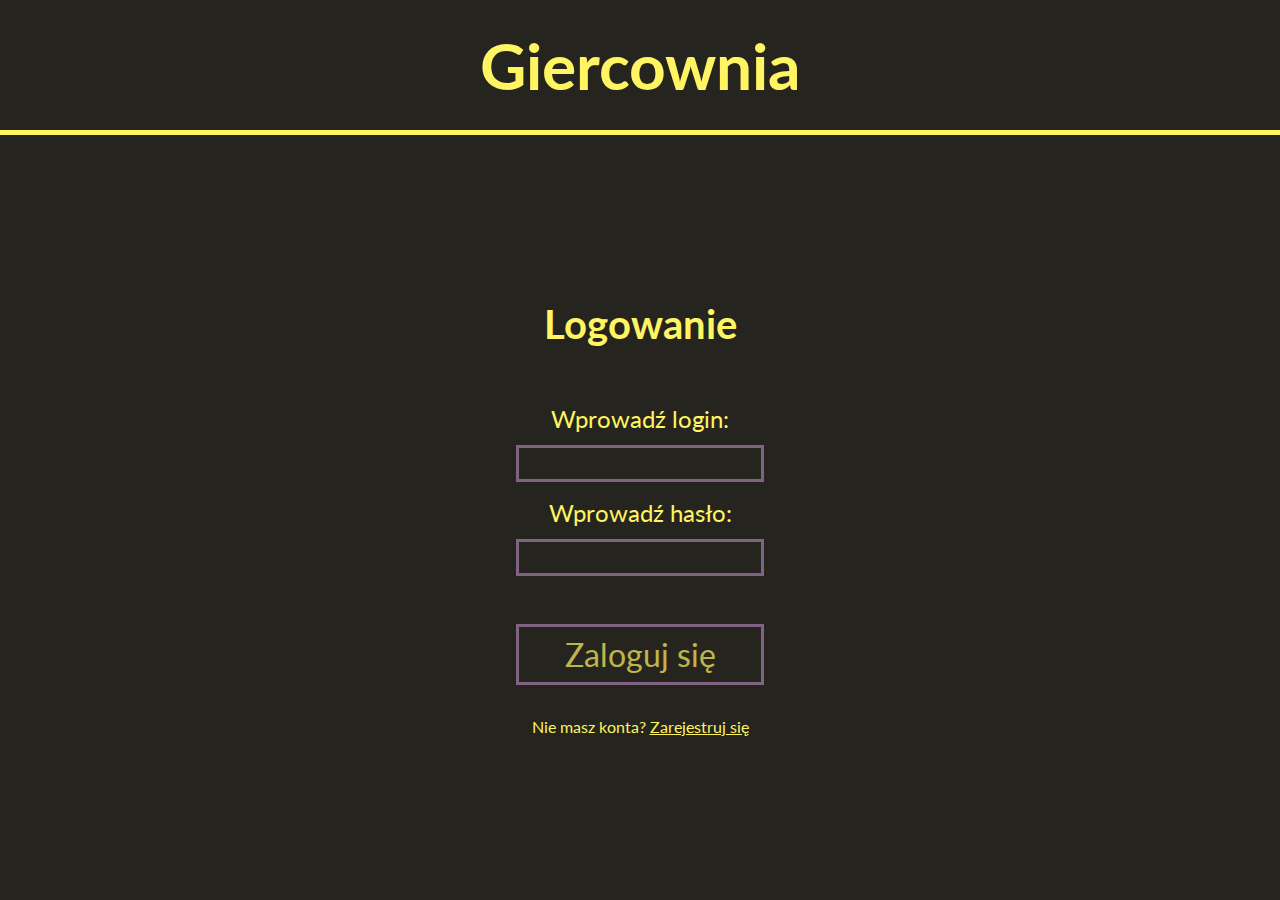
<file: login.html>
<!DOCTYPE html>
<html lang="pl">
   <head>
      <meta charset="UTF-8" />
      <meta http-equiv="X-UA-Compatible" content="IE=edge" />
      <meta name="viewport" content="width=device-width, initial-scale=1.0" />
      <title>Giercownia</title>
      <link rel="stylesheet" href="style.css" type="text/css" />
      <link rel="stylesheet" href="register.css" type="text/css" />
      <link rel="preconnect" href="https://fonts.googleapis.com" />
      <link rel="preconnect" href="https://fonts.gstatic.com" crossorigin />
      <link
         rel="apple-touch-icon"
         sizes="180x180"
         href="/apple-touch-icon.png"
      />
      <link
         rel="icon"
         type="image/png"
         sizes="32x32"
         href="/favicon-32x32.png"
      />
      <link
         rel="icon"
         type="image/png"
         sizes="16x16"
         href="/favicon-16x16.png"
      />
      <link rel="manifest" href="/site.webmanifest" />
      <link
         href="https://fonts.googleapis.com/css2?family=Lato:wght@400;700&display=swap"
         rel="stylesheet"
      />
   </head>
   <body>
      <header id="banner">
         <a href="index.html"><h1>Giercownia</h1></a>
      </header>
      <main>
         <form id="main-form">
            <h2>Logowanie</h2>
            <label>
               Wprowadź login:<input type="text" id="login" name="login" />
            </label>
            <label
               >Wprowadź hasło:<input
                  type="password"
                  id="password"
                  name="password"
            /></label>
            <input type="submit" value="Zaloguj się" id="login-btn" />
            <p>Nie masz konta? <a href="register.html">Zarejestruj się</a></p>
         </form>
      </main>
   </body>
   <script>
      document.getElementById("main-form").addEventListener("submit", login);
      function makeErrorDiv(str) {
         if (document.getElementsByClassName("err").length === 0) {
            const err = document.createElement("div");
            err.innerHTML = str;
            document.getElementsByTagName("main")[0].appendChild(err);
            err.classList.add("err");
         }
      }
      function removeErrors() {
         for (let error of document.getElementsByClassName("err")) {
            error.remove();
         }
      }
      function login(e) {
         e.preventDefault();
         if (document.getElementById("result")) {
            document.getElementById("result").remove();
         }
         const login = document.getElementById("login").value;
         const password = document.getElementById("password").value;
         if (!login || !password) {
            makeErrorDiv("Uzupełnij wszystkie pola!");
            return;
         } else {
            removeErrors();
            let formInputs = new FormData(document.getElementById("main-form"));
            for (let [property, value] of formInputs) {
               console.log(property, value);
            }
            // let xhttp = new XMLHttpRequest();
            // xhttp.onreadystatechange = function () {
            //   if (this.status === 200 && this.readyState === 4) {
            //     console.log(this.responseText);
            //   }
            // };
            // xhttp.open("GET", "login.php");
            // xhttp.send(formInputs);
            fetch("login.php", {
               method: "POST",
               body: formInputs,
            })
               .then((response) => {
                  if (!response.ok) {
                     throw new Error("Problem z połączeniem!");
                  }
                  response
                     .json()
                     .then((json) => {
                        if (json === -1) {
                           removeErrors();
                           makeErrorDiv("Problem z połączeniem!");
                        } else if (json === 0) {
                           removeErrors();
                           makeErrorDiv("Nieprawidłowe dane do logowania!");
                        } else {
                           const result = document.createElement("p");
                           result.innerHTML =
                              "użytkownik " + json.login + " zalogował się!";
                           document
                              .getElementsByTagName("main")[0]
                              .appendChild(result);
                           result.id = "result";
                           setTimeout(() => {
                              window.location.href = "index.html";
                           }, 2000);
                        }
                     })
                     .catch((err) => {
                        console.log(err);
                     });
               })
               .catch((err) => {
                  const errDiv = document.createElement("div");
                  errDiuv.innerHTML = err;
                  document.getElementsByTagName("main")[0].appendChild(errDiv);
                  errDiv.classList.add("err");
               });
         }
      }
      function checkIfLogged() {
         fetch("check_if_logged.php", {
            method: "GET",
         })
            .then((response) => {
               if (!response.ok) {
                  throw new Error("Problem z połączeniem!");
               } else {
                  response.json().then((user) => {
                     if (user["id"] != -1) {
                        window.location.href = "index.html";
                     }
                  });
               }
            })
            .catch((error) => {
               console.log("Error: " + error);
            });
      }
      checkIfLogged();
   </script>
</html>
</file>
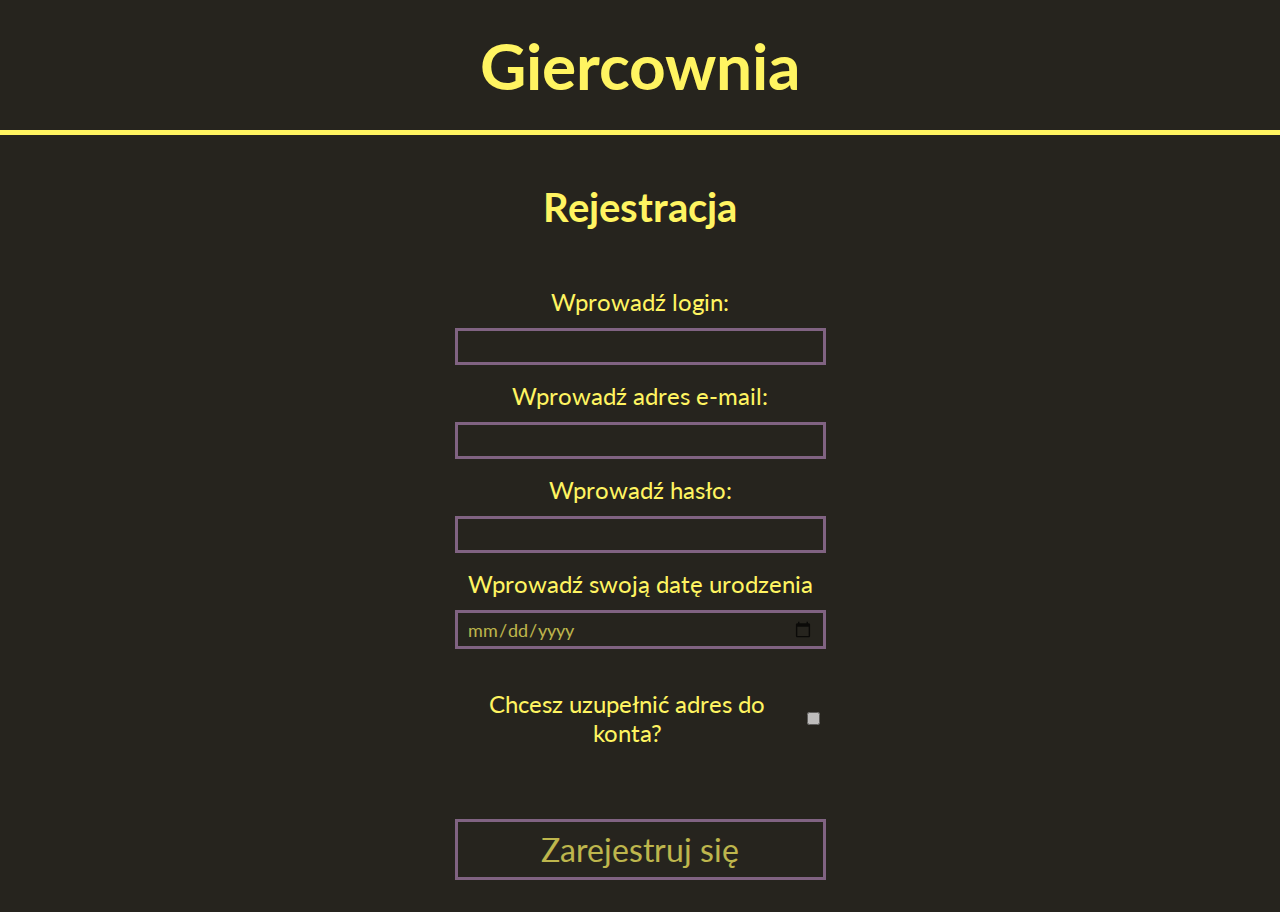
<file: register.html>
<!DOCTYPE html>
<html lang="pl">
   <head>
      <meta charset="UTF-8" />
      <meta http-equiv="X-UA-Compatible" content="IE=edge" />
      <meta name="viewport" content="width=device-width, initial-scale=1.0" />
      <title>Giercownia</title>
      <link rel="stylesheet" href="style.css" type="text/css" />
      <link rel="stylesheet" href="register.css" type="text/css" />
      <link rel="preconnect" href="https://fonts.googleapis.com" />
      <link rel="preconnect" href="https://fonts.gstatic.com" crossorigin />
      <link
         rel="apple-touch-icon"
         sizes="180x180"
         href="/apple-touch-icon.png"
      />
      <link
         rel="icon"
         type="image/png"
         sizes="32x32"
         href="/favicon-32x32.png"
      />
      <link
         rel="icon"
         type="image/png"
         sizes="16x16"
         href="/favicon-16x16.png"
      />
      <link rel="manifest" href="/site.webmanifest" />
      <link
         href="https://fonts.googleapis.com/css2?family=Lato:wght@400;700&display=swap"
         rel="stylesheet"
      />
   </head>
   <body>
      <header id="banner">
         <a href="index.html"><h1>Giercownia</h1></a>
      </header>
      <main>
         <form id="main-form">
            <h2>Rejestracja</h2>
            <label> Wprowadź login:<input type="text" id="login" /> </label>
            <label>
               Wprowadź adres e-mail:<input type="text" id="email" />
            </label>
            <label
               >Wprowadź hasło:<input type="password" id="password"
            /></label>
            <label
               >Wprowadź swoją datę urodzenia
               <input type="date" id="birth-date"
            /></label>
            <label id="address-label"
               >Chcesz uzupełnić adres do konta?
               <input type="checkbox" id="address-check"
            /></label>
            <div id="address-fields">
               <label>Podaj imię: <input type="text" id="first-name" /></label>
               <label
                  >Podaj nazwisko: <input type="text" id="last-name"
               /></label>
               <label
                  >Podaj numer telefonu: <input type="number" id="phone-nr"
               /></label>
               <div class="one-row">
                  <label>Podaj miasto: <input type="text" id="city" /></label>
                  <label
                     >Podaj kod pocztowy: <input type="text" id="postal-code"
                  /></label>
               </div>
               <label>Podaj ulicę: <input type="text" id="street" /></label>
               <div class="one-row">
                  <label
                     >Podaj numer domu: <input type="number" id="house-nr"
                  /></label>
                  <label
                     >Chcesz wpisać numer mieszkania?<input
                        type="checkbox"
                        id="flat-check"
                  /></label>
               </div>
               <label id="flat-nr-check"
                  >Podaj numer mieszkania: <input type="number" id="flat-nr"
               /></label>
            </div>
            <input type="submit" value="Zarejestruj się" id="register-btn" />
         </form>
      </main>
   </body>
   <script>
      document.getElementById("main-form").addEventListener("submit", register);
      document
         .getElementById("address-check")
         .addEventListener("click", changeAddress);
      document.getElementById("flat-nr-check").style.display = "none";
      let useAddress = false;
      let useFlatNr = false;
      function changeAddress() {
         const addressFields = document.getElementById("address-fields");
         if (!useAddress) {
            document.getElementById("address-fields").style.display = "flex";
            addressFields.style.opacity = 1;
            document
               .getElementById("flat-check")
               .addEventListener("click", changeFlat);
         } else {
            addressFields.style.opacity = 0;
            document
               .getElementById("address-check")
               .removeEventListener("click", changeAddress);
            document.getElementById("address-check").disabled = true;
            setTimeout(() => {
               document
                  .getElementById("address-check")
                  .addEventListener("click", changeAddress);
               document.getElementById("address-fields").style.display = "none";
               document.getElementById("address-check").disabled = false;
            }, 500);
            for (error of Array.from(document.getElementsByClassName("err"))) {
               if (
                  error.classList.contains("a") ||
                  error.classList.contains("f")
               ) {
                  error.remove();
               }
            }
         }
         useAddress = !useAddress;
      }
      function changeFlat() {
         if (!useFlatNr) {
            document.getElementById("flat-nr-check").style.display = "flex";
            document.getElementById("flat-nr-check").style.opacity = 1;
            document.getElementById("flat-nr-check").disabled = true;
            document
               .getElementById("flat-check")
               .removeEventListener("click", changeFlat);
            setTimeout(() => {
               document.getElementById("flat-check").disabled = false;
               document
                  .getElementById("flat-check")
                  .addEventListener("click", changeFlat);
            }, 500);
         } else {
            document.getElementById("flat-nr-check").style.opacity = 0;
            document
               .getElementById("flat-check")
               .removeEventListener("click", changeFlat);
            document.getElementById("flat-check").disabled = true;
            setTimeout(() => {
               document.getElementById("flat-nr-check").style.display = "none";
               document
                  .getElementById("flat-check")
                  .addEventListener("click", changeFlat);
               document.getElementById("flat-check").disabled = false;
            }, 500);
            if (document.getElementById("flat-nr-err")) {
               document.getElementById("flat-nr-err").remove();
            }
         }
         useFlatNr = !useFlatNr;
      }
      function makeErrorDiv(str, id, c) {
         if (!document.getElementById(id + "-err")) {
            const err = document.createElement("div");
            err.innerHTML = str;
            document.getElementById("main-form").appendChild(err);
            err.classList.add("err");
            err.classList.add(c);
            err.id = id + "-err";
         }
      }
      function deleteIdDiv(id) {
         if (document.getElementById(id + "-err")) {
            document.getElementById(id + "-err").remove();
         }
      }
      function register(e) {
         e.preventDefault();
         let create = true;
         let allFields = true;
         for (let label of document
            .getElementById("main-form")
            .getElementsByTagName("label")) {
            if (
               label.children[0].type !== "checkbox" &&
               label.children[0].getBoundingClientRect().width !== 0 &&
               !label.children[0].value
            ) {
               allFields = false;
               console.log(label.children[0].id);
            }
         }
         if (!allFields) {
            create = false;
            makeErrorDiv("Nie uzupełniono wszystkich pól!", "all-fields", "n");
         } else {
            deleteIdDiv("all-fields");
         }
         const email = document.getElementById("email").value;
         const emailRegex = /@/;
         if (!emailRegex.test(email)) {
            create = false;
            makeErrorDiv("Podano niepoprawny adres e-mail!", "email", "n");
         } else {
            deleteIdDiv("email");
         }
         if (useAddress) {
            const name = document.getElementById("first-name").value;
            const nameRegex =
               /^([A-Z]|Ą|Ę|Ł|Ż|Ź|Ć|Ś|Ń)([a-z]|ą|ć|ę|ł|ń|ó|ś|ż|ź)+/;
            if (!name.match(nameRegex) || name.match(nameRegex)[0] !== name) {
               create = false;
               makeErrorDiv("Podano niepoprawne imie!", "first-name", "a");
            } else {
               deleteIdDiv("first-name");
            }
            const surName = document.getElementById("last-name").value;
            if (
               !surName.match(nameRegex) ||
               surName.match(nameRegex)[0] !== surName
            ) {
               create = false;
               makeErrorDiv("Podano niepoprawne nazwisko!", "last-name", "a");
            } else {
               deleteIdDiv("last-name");
            }
            const phoneNumber = document.getElementById("phone-nr").value;
            const phoneNumberRegex = /\d{9}/;
            if (
               !phoneNumber.match(phoneNumberRegex) ||
               phoneNumber !== phoneNumber.match(phoneNumberRegex)[0]
            ) {
               create = false;
               makeErrorDiv(
                  "Podano niepoprawyny numer telefonu!",
                  "phone-number",
                  "a"
               );
            } else {
               deleteIdDiv("phone-number");
            }
            const numberRegex = /\d/;
            const city = document.getElementById("city").value;
            if (numberRegex.test(city)) {
               create = false;
               makeErrorDiv("Podano niepoprawne miasto!", "city", "a");
            } else {
               deleteIdDiv("city");
            }
            const postalCode = document.getElementById("postal-code").value;
            const postalCodeRegex = /\d{2}-\d{3}/;
            if (
               !postalCode.match(postalCodeRegex) ||
               postalCode != postalCode.match(postalCodeRegex)
            ) {
               create = false;
               makeErrorDiv(
                  "Podano niepoprawny kod pocztowy!",
                  "postal-code",
                  "a"
               );
            } else {
               deleteIdDiv("postal-code");
            }
            const nonNumberRegex = /[^A-Z|0-9]/;
            const houseNr = document.getElementById("house-nr").value;
            if (nonNumberRegex.test(houseNr)) {
               create = false;
               makeErrorDiv("Podano niepoprawny numer domu!", "house-nr", "a");
            } else {
               deleteIdDiv("house-nr");
            }
            if (useFlatNr) {
               const flatNr = document.getElementById("flat-nr").value;
               if (nonNumberRegex.test(flatNr)) {
                  create = false;
                  makeErrorDiv(
                     "Podano niepoprawny numer mieszkania!",
                     "flat-nr",
                     "f"
                  );
               } else {
                  deleteIdDiv("flat-nr");
               }
            } else {
               if (document.getElementById("flat-nr-err")) {
                  document.getElementById("flat-nr-err").remove();
               }
            }
         } else {
            for (error of Array.from(document.getElementsByClassName("err"))) {
               if (
                  error.classList.contains("a") ||
                  error.classList.contains("f")
               ) {
                  error.remove();
               }
            }
         }
         if (create) {
            const fieldValues = new FormData();
            const tempArr = Array.from(
               document
                  .getElementById("main-form")
                  .getElementsByTagName("label")
            )
               .map((label) => label.children[0])
               .filter((input) => input.value && input.type !== "checkbox");
            for (input of tempArr) {
               fieldValues.append(input.id, input.value);
            }
            //  for ([property, value] of fieldValues) {
            //     console.log(property + ": " + value);
            //  }
            fetch("register.php", {
               method: "POST",
               body: fieldValues,
            })
               .then((response) => {
                  if (!response.ok) {
                     throw new Error("Błąd z połączeniem");
                  } else {
                     response.text().then((result) => {
                        console.log(result);
                        if (result == 1) {
                           deleteIdDiv("exist");
                           deleteIdDiv("server");
                           setTimeout(() => {
                              window.location.href = "index.html";
                           }, 1000);
                        } else if (result == 0) {
                           deleteIdDiv("exist");
                           makeErrorDiv(
                              "Problem z połączeniem z serwerem!",
                              "server"
                           );
                        } else {
                           makeErrorDiv(
                              "Użytkownik o podanym loginie lub adresie e-mail już istnieje!",
                              "exist"
                           );
                        }
                     });
                  }
               })
               .catch((error) => {
                  console.log(error);
               });
         }
      }
      function checkIfLogged() {
         fetch("check_if_logged.php", {
            method: "GET",
         })
            .then((response) => {
               if (!response.ok) {
                  throw new Error("Problem z połączeniem!");
               } else {
                  response.json().then((user) => {
                     if (user["id"] != -1) {
                        window.location.href = "index.html";
                     }
                  });
               }
            })
            .catch((error) => {
               console.log("Error: " + error);
            });
      }
      checkIfLogged();
   </script>
</html>
</file>
<file: style.css>
* {
   background-color: #26241e;
   box-sizing: border-box;
   color: #fff461;
   font-family: "Lato", sans-serif;
}
body {
   display: flex;
   justify-content: center;
   align-items: center;
   min-width: 100%;
   height: auto;
   margin: 0;
   padding: 0;
   flex-direction: column;
}
#banner {
   height: 15vh;
   display: flex;
   justify-content: center;
   align-items: center;
   width: 100%;
   font-size: 2em;
   border-bottom: 5px solid #fff461;
}
#banner > h1,
#banner > a,
#banner > a > h1,
#header-div > h1,
#header-div > a,
#header-div > a > h1 {
   margin: 0;
   font-weight: 700;
   text-decoration: none;
}
#header-div {
   width: 60%;
   display: flex;
   justify-content: center;
   align-items: center;
}
#banner > nav {
   width: 40%;
   height: 100%;
   justify-content: flex-start;
}
#welcome-user-div {
   width: 40%;
   height: 100%;
   display: flex;
   justify-content: flex-start;
   align-items: center;
}
#welcome-user-div > a {
   width: 20%;
   display: flex;
   justify-content: center;
   height: 100%;
   transition: 0.5s;
   opacity: 0.7;
   align-items: center;
   border-radius: 5px;
}
#welcome-user-div > a:hover {
   opacity: 1;
}
#welcome-user-div > a > i {
   font-size: 1.25em;
}
#welcome-message {
   white-space: nowrap;
}
#welcome-user {
   width: 40%;
   margin-left: 2em;
}
#user-nav {
   display: flex;
   flex-direction: column;
   justify-content: center;
   text-align: center;
   position: absolute;
   top: 0;
   left: 1em;
   border: 3px solid rgba(255, 244, 97, 0.5);
   transition: 0.5s;
   z-index: 10;
   border-radius: 6px;
}
#user-nav:hover {
   border-color: rgba(255, 244, 97, 1);
}
#user-nav > a {
   min-height: 5vh;
   justify-content: center;
   align-items: center;
   font-size: 1.5rem;
}
#user-icon {
   cursor: default;
   display: flex;
   justify-content: center;
   align-items: center;
   min-height: 5vh;
   min-width: 14vw;
   border-bottom: 3px solid transparent;
   transition: background-color 0.5s ease-in-out;
}
#user-icon > i {
   color: rgba(255, 244, 97, 0.5);
   transition: 0.5s;
}
#center-user {
   position: relative;
   width: 100%;
   min-height: 45%;
}
.slider {
   text-decoration: none;
   min-width: 10vw;
   background-color: #26241e;
   display: none;
   color: rgba(255, 244, 97, 0.7);
   transition: 0.5s;
}
#user-nav:hover > #user-icon {
   background-color: #241a26;
}
#user-nav:hover > #user-icon > i {
   color: rgba(255, 244, 97, 1);
}
#user-nav:hover > .slider {
   display: flex;
}
#user-nav:hover > #user-icon {
   border-bottom: 3px solid #fff461;
}
.slider:hover {
   background-color: #241a26;
   color: rgba(255, 244, 97, 1);
}
</file>
<file: register.css>
main {
    display: flex;
    justify-content: center;
    align-items: center;
    flex-direction: column;
    min-height: 85vh;
    min-width: 40%;
    row-gap: 0.5em;
    padding: 2em 2em;
    transition: 0.5s;
}
#main-form {
    display: flex;
    justify-content: center;
    flex-direction: column;
    align-items: center;
    row-gap: 1em;
    padding-top: 1em;
    min-width: 40%;
    height: auto;
    margin: auto;
    transition: 0.5s;
}
#main-form > label,
#address-fields > label,
.one-row > label {
    display: flex;
    flex-direction: column;
    justify-content: center;
    align-items: center;
    font-size: 1.5em;
    row-gap: 0.5em;
    width: 100%;
    min-height: 30%;
}
#main-form > label,
#address-fields > label,
.one-row > label {
    min-height: 30%;
}
#main-form > input {
    height: 20%;
    cursor: pointer;
}
#main-form > label > input,
#main-form > input,
#address-fields > label > input,
#address-fields > input,
.one-row > label > input,
.one-row > input {
    width: 100%;
    outline: none;
    border: 3px solid #a67fad;
    opacity: 0.7;
    transition: 0.5s;
    background-color: #26241e;
}
#main-form > label > input,
#address-fields > label > input,
.one-row > label > input {
    min-height: 40%;
}
#main-form > input:hover,
#main-form > label:hover > input,
#address-fields > input:hover,
#address-fields > label:hover > input,
.one-row > label:hover > input,
.one-row > input:hover {
    opacity: 1;
    background-color: #241a26;
}
#main-form > label > input[type="text"],
#main-form > label > input[type="password"],
#address-fields > label > input[type="text"],
#address-fields > label > input[type="password"],
#main-form > label > input[type="date"],
#address-fields > label > input[type="number"] {
    font-size: 0.75em;
    padding: 0.25em 0.5em;
}
.one-row > label {
    padding: 0.25em 0.5em;
}
#main-form > input[type="submit"] {
    font-size: 2em;
    padding: 0.25em 0.5em;
    margin-top: 1em;
}
.err {
    color: #adbfff;
    font-weight: 700;
    font-size: 1.5em;
    margin-top: 1em;
}
#result {
    font-size: 2em;
    font-weight: 700;
    width: 90%;
    text-align: center;
}
#main-form > h2 {
    font-size: 2.5em;
    margin: 0;
    padding-bottom: 1em;
}
#address-label {
    display: flex;
    flex-direction: row !important;
    text-align: center;
    padding: 1em 0;
}
#address-label > input {
    width: 5% !important;
}
.one-row {
    display: flex;
    flex-direction: row;
    justify-content: center;
    align-items: center;
}
#address-fields {
    display: none;
    flex-direction: column;
    row-gap: 0.5em;
    opacity: 0;
    transition: opacity 0.5s ease-in-out;
    justify-content: center;
    align-items: center;
}
.one-row > label {
    text-align: center;
    height: 100% !important;
    white-space: nowrap;
}
#flat-nr-check {
    opacity: 0;
    transition: opacity 0.5s ease-in-out;
    text-align: center;
}
</file>
